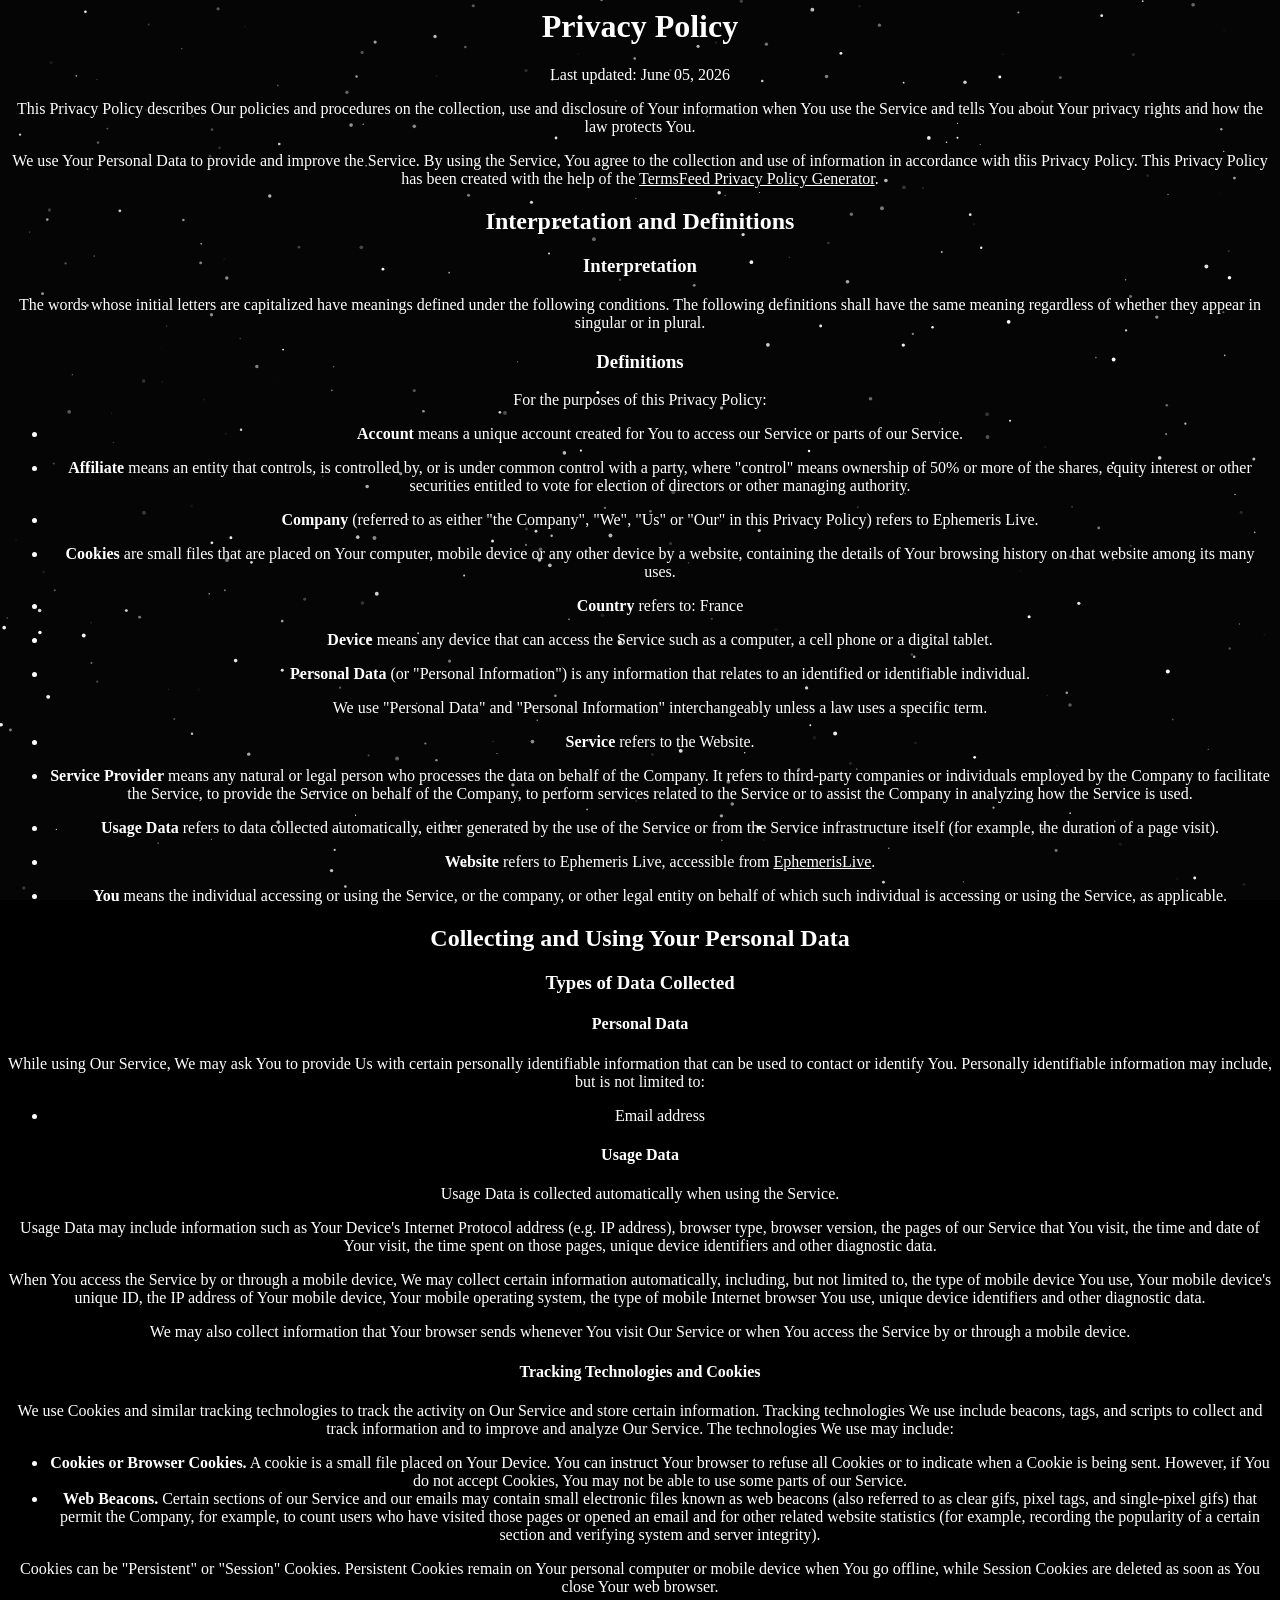
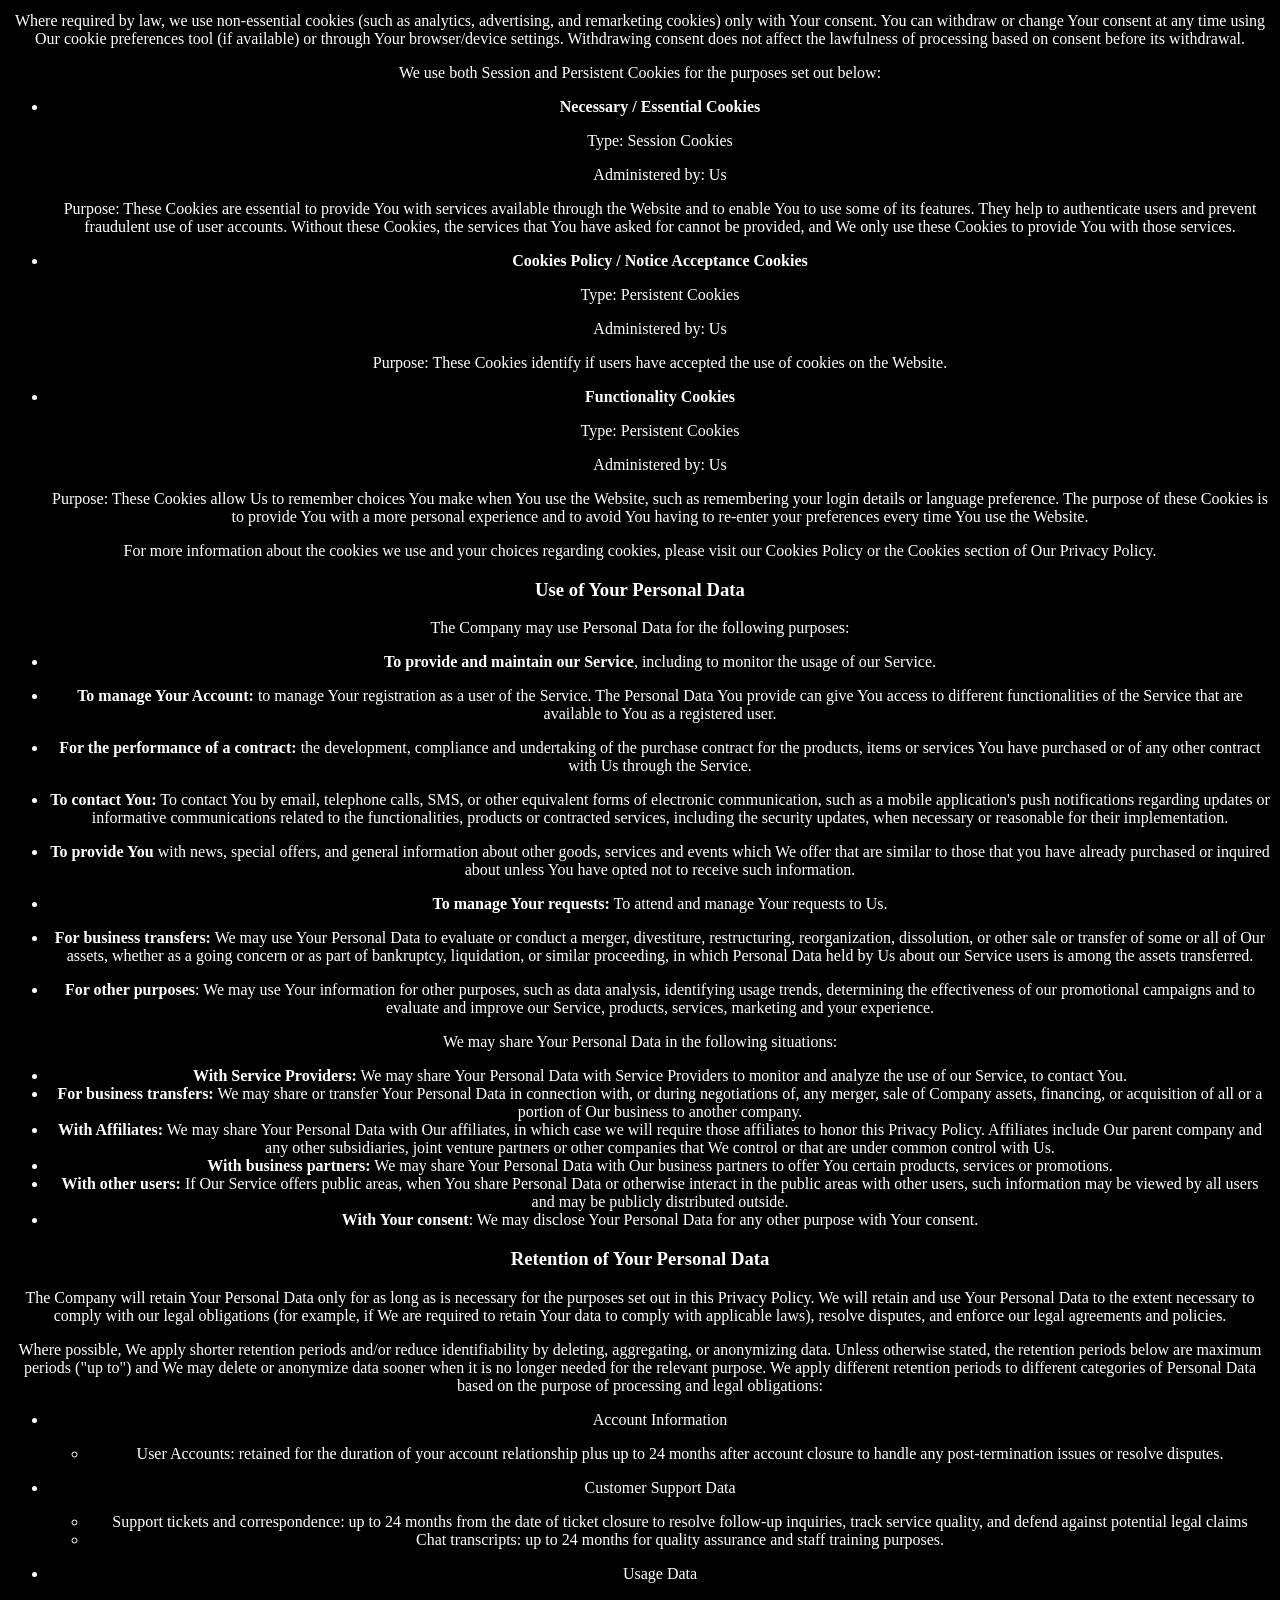
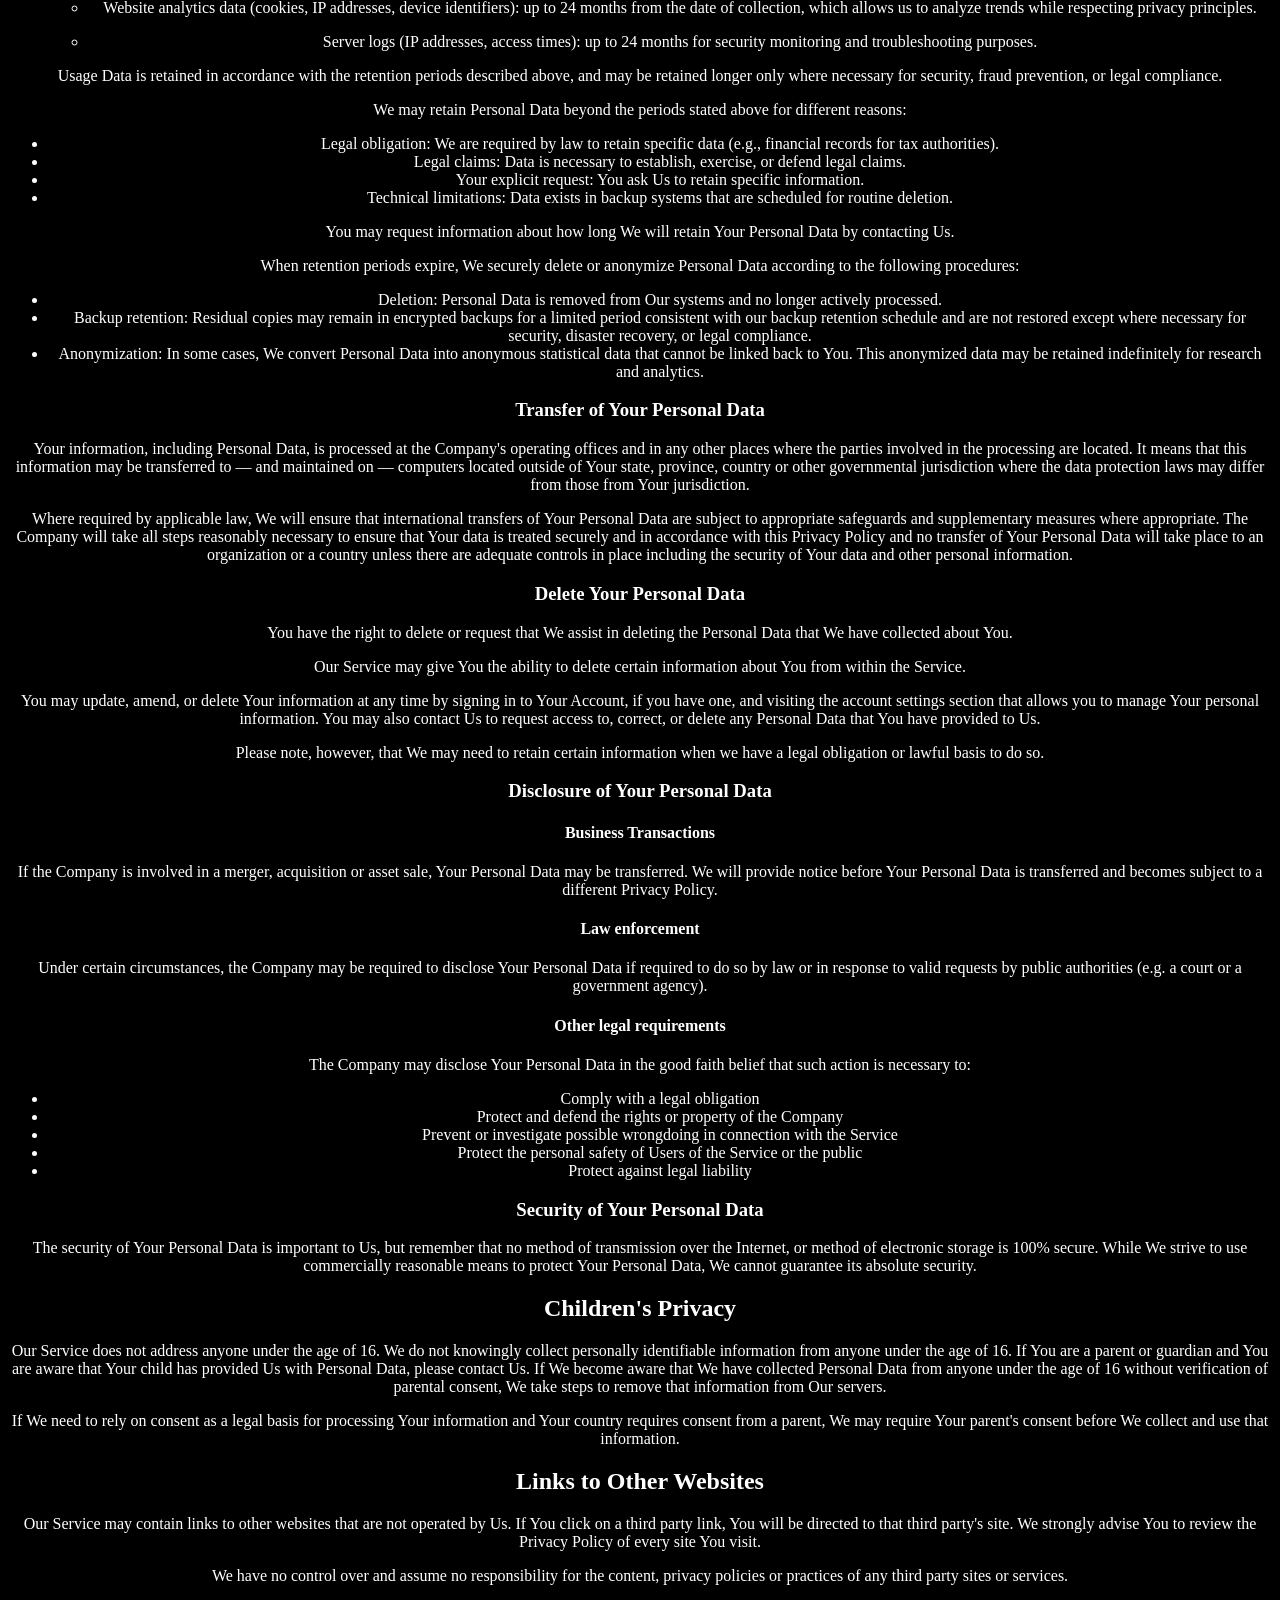
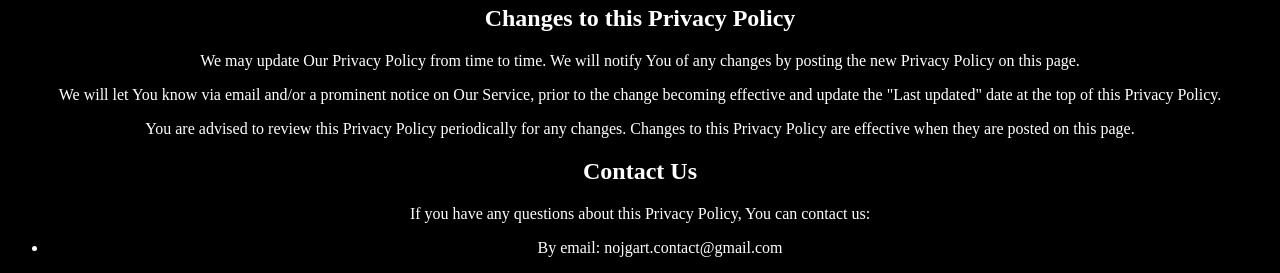
<file: PrivacyPolicy.html>
<HTML>
<HEAD>
    <meta charset="utf-8">
    <meta name="viewport" content="width=device-width, initial-scale=1.0">
    <meta name="description" content="Privacy Policy for Ephemeris Live, detailing how we collect, use, and protect your personal data when you use our service.">
    <TITLE> PRIVACY POLICY - Ephemeris Live</TITLE>
    <link rel="stylesheet" href="style2.css">
</HEAD>
<BODY style="background-color:black; color: white;">

    <div id="starfield-container" style="position: fixed; top: 0; left: 0; width: 100%; height: 100%; z-index: -1;"></div>

    <h1 class="starfield-origin">Privacy Policy</h1>

    <script src="starfield.js"></script>
    <script>
        const container = document.getElementById('starfield-container');
        const sf = new Starfield();
        sf.initialise(container);
        sf.start();
    </script>

    <p>Last updated: June 05, 2026</p>
    <p>This Privacy Policy describes Our policies and procedures on the collection, use and disclosure of Your information when You use the Service and tells You about Your privacy rights and how the law protects You.</p>
    <p>We use Your Personal Data to provide and improve the Service. By using the Service, You agree to the collection and use of information in accordance with this Privacy Policy. This Privacy Policy has been created with the help of the <a href="https://www.termsfeed.com/privacy-policy-generator/" target="_blank">TermsFeed Privacy Policy Generator</a>.</p>

    <h2>Interpretation and Definitions</h2>
    <h3>Interpretation</h3>
    <p>The words whose initial letters are capitalized have meanings defined under the following conditions. The following definitions shall have the same meaning regardless of whether they appear in singular or in plural.</p>

    <h3>Definitions</h3>
    <p>For the purposes of this Privacy Policy:</p>
    <ul>
        <li>
            <p><strong>Account</strong> means a unique account created for You to access our Service or parts of our Service.</p>
        </li>
        <li>
            <p><strong>Affiliate</strong> means an entity that controls, is controlled by, or is under common control with a party, where &quot;control&quot; means ownership of 50% or more of the shares, equity interest or other securities entitled to vote for election of directors or other managing authority.</p>
        </li>
        <li>
            <p><strong>Company</strong> (referred to as either &quot;the Company&quot;, &quot;We&quot;, &quot;Us&quot; or &quot;Our&quot; in this Privacy Policy) refers to Ephemeris Live.</p>
        </li>
        <li>
            <p><strong>Cookies</strong> are small files that are placed on Your computer, mobile device or any other device by a website, containing the details of Your browsing history on that website among its many uses.</p>
        </li>
        <li>
            <p><strong>Country</strong> refers to:  France</p>
        </li>
        <li>
            <p><strong>Device</strong> means any device that can access the Service such as a computer, a cell phone or a digital tablet.</p>
        </li>
        <li>
            <p><strong>Personal Data</strong> (or &quot;Personal Information&quot;) is any information that relates to an identified or identifiable individual.</p>
            <p>We use &quot;Personal Data&quot; and &quot;Personal Information&quot; interchangeably unless a law uses a specific term.</p>
        </li>
        <li>
            <p><strong>Service</strong> refers to the Website.</p>
        </li>
        <li>
            <p><strong>Service Provider</strong> means any natural or legal person who processes the data on behalf of the Company. It refers to third-party companies or individuals employed by the Company to facilitate the Service, to provide the Service on behalf of the Company, to perform services related to the Service or to assist the Company in analyzing how the Service is used.</p>
        </li>
        <li>
            <p><strong>Usage Data</strong> refers to data collected automatically, either generated by the use of the Service or from the Service infrastructure itself (for example, the duration of a page visit).</p>
        </li>
        <li>
            <p><strong>Website</strong> refers to Ephemeris Live, accessible from <a href="EphemerisLive" target="_blank">EphemerisLive</a>.</p>
        </li>
        <li>
            <p><strong>You</strong> means the individual accessing or using the Service, or the company, or other legal entity on behalf of which such individual is accessing or using the Service, as applicable.</p>
        </li>
    </ul>

    <h2>Collecting and Using Your Personal Data</h2>
    <h3>Types of Data Collected</h3>
    <h4>Personal Data</h4>
    <p>While using Our Service, We may ask You to provide Us with certain personally identifiable information that can be used to contact or identify You. Personally identifiable information may include, but is not limited to:</p>
    <ul>
        <li>Email address</li>
    </ul>

    <h4>Usage Data</h4>
    <p>Usage Data is collected automatically when using the Service.</p>
    <p>Usage Data may include information such as Your Device's Internet Protocol address (e.g. IP address), browser type, browser version, the pages of our Service that You visit, the time and date of Your visit, the time spent on those pages, unique device identifiers and other diagnostic data.</p>
    <p>When You access the Service by or through a mobile device, We may collect certain information automatically, including, but not limited to, the type of mobile device You use, Your mobile device's unique ID, the IP address of Your mobile device, Your mobile operating system, the type of mobile Internet browser You use, unique device identifiers and other diagnostic data.</p>
    <p>We may also collect information that Your browser sends whenever You visit Our Service or when You access the Service by or through a mobile device.</p>

    <h4>Tracking Technologies and Cookies</h4>
    <p>We use Cookies and similar tracking technologies to track the activity on Our Service and store certain information. Tracking technologies We use include beacons, tags, and scripts to collect and track information and to improve and analyze Our Service. The technologies We use may include:</p>
    <ul>
        <li><strong>Cookies or Browser Cookies.</strong> A cookie is a small file placed on Your Device. You can instruct Your browser to refuse all Cookies or to indicate when a Cookie is being sent. However, if You do not accept Cookies, You may not be able to use some parts of our Service.</li>
        <li><strong>Web Beacons.</strong> Certain sections of our Service and our emails may contain small electronic files known as web beacons (also referred to as clear gifs, pixel tags, and single-pixel gifs) that permit the Company, for example, to count users who have visited those pages or opened an email and for other related website statistics (for example, recording the popularity of a certain section and verifying system and server integrity).</li>
    </ul>
    <p>Cookies can be &quot;Persistent&quot; or &quot;Session&quot; Cookies. Persistent Cookies remain on Your personal computer or mobile device when You go offline, while Session Cookies are deleted as soon as You close Your web browser.</p>
    <p>Where required by law, we use non-essential cookies (such as analytics, advertising, and remarketing cookies) only with Your consent. You can withdraw or change Your consent at any time using Our cookie preferences tool (if available) or through Your browser/device settings. Withdrawing consent does not affect the lawfulness of processing based on consent before its withdrawal.</p>
    <p>We use both Session and Persistent Cookies for the purposes set out below:</p>
    <ul>
        <li>
            <p><strong>Necessary / Essential Cookies</strong></p>
            <p>Type: Session Cookies</p>
            <p>Administered by: Us</p>
            <p>Purpose: These Cookies are essential to provide You with services available through the Website and to enable You to use some of its features. They help to authenticate users and prevent fraudulent use of user accounts. Without these Cookies, the services that You have asked for cannot be provided, and We only use these Cookies to provide You with those services.</p>
        </li>
        <li>
            <p><strong>Cookies Policy / Notice Acceptance Cookies</strong></p>
            <p>Type: Persistent Cookies</p>
            <p>Administered by: Us</p>
            <p>Purpose: These Cookies identify if users have accepted the use of cookies on the Website.</p>
        </li>
        <li>
            <p><strong>Functionality Cookies</strong></p>
            <p>Type: Persistent Cookies</p>
            <p>Administered by: Us</p>
            <p>Purpose: These Cookies allow Us to remember choices You make when You use the Website, such as remembering your login details or language preference. The purpose of these Cookies is to provide You with a more personal experience and to avoid You having to re-enter your preferences every time You use the Website.</p>
        </li>
    </ul>
    <p>For more information about the cookies we use and your choices regarding cookies, please visit our Cookies Policy or the Cookies section of Our Privacy Policy.</p>

    <h3>Use of Your Personal Data</h3>
    <p>The Company may use Personal Data for the following purposes:</p>
    <ul>
        <li>
            <p><strong>To provide and maintain our Service</strong>, including to monitor the usage of our Service.</p>
        </li>
        <li>
            <p><strong>To manage Your Account:</strong> to manage Your registration as a user of the Service. The Personal Data You provide can give You access to different functionalities of the Service that are available to You as a registered user.</p>
        </li>
        <li>
            <p><strong>For the performance of a contract:</strong> the development, compliance and undertaking of the purchase contract for the products, items or services You have purchased or of any other contract with Us through the Service.</p>
        </li>
        <li>
            <p><strong>To contact You:</strong> To contact You by email, telephone calls, SMS, or other equivalent forms of electronic communication, such as a mobile application's push notifications regarding updates or informative communications related to the functionalities, products or contracted services, including the security updates, when necessary or reasonable for their implementation.</p>
        </li>
        <li>
            <p><strong>To provide You</strong> with news, special offers, and general information about other goods, services and events which We offer that are similar to those that you have already purchased or inquired about unless You have opted not to receive such information.</p>
        </li>
        <li>
            <p><strong>To manage Your requests:</strong> To attend and manage Your requests to Us.</p>
        </li>
        <li>
            <p><strong>For business transfers:</strong> We may use Your Personal Data to evaluate or conduct a merger, divestiture, restructuring, reorganization, dissolution, or other sale or transfer of some or all of Our assets, whether as a going concern or as part of bankruptcy, liquidation, or similar proceeding, in which Personal Data held by Us about our Service users is among the assets transferred.</p>
        </li>
        <li>
            <p><strong>For other purposes</strong>: We may use Your information for other purposes, such as data analysis, identifying usage trends, determining the effectiveness of our promotional campaigns and to evaluate and improve our Service, products, services, marketing and your experience.</p>
        </li>
    </ul>

    <p>We may share Your Personal Data in the following situations:</p>
    <ul>
        <li><strong>With Service Providers:</strong> We may share Your Personal Data with Service Providers to monitor and analyze the use of our Service,  to contact You.</li>
        <li><strong>For business transfers:</strong> We may share or transfer Your Personal Data in connection with, or during negotiations of, any merger, sale of Company assets, financing, or acquisition of all or a portion of Our business to another company.</li>
        <li><strong>With Affiliates:</strong> We may share Your Personal Data with Our affiliates, in which case we will require those affiliates to honor this Privacy Policy. Affiliates include Our parent company and any other subsidiaries, joint venture partners or other companies that We control or that are under common control with Us.</li>
        <li><strong>With business partners:</strong> We may share Your Personal Data with Our business partners to offer You certain products, services or promotions.</li>
        <li><strong>With other users:</strong> If Our Service offers public areas, when You share Personal Data or otherwise interact in the public areas with other users, such information may be viewed by all users and may be publicly distributed outside.</li>
        <li><strong>With Your consent</strong>: We may disclose Your Personal Data for any other purpose with Your consent.</li>
    </ul>

    <h3>Retention of Your Personal Data</h3>
    <p>The Company will retain Your Personal Data only for as long as is necessary for the purposes set out in this Privacy Policy. We will retain and use Your Personal Data to the extent necessary to comply with our legal obligations (for example, if We are required to retain Your data to comply with applicable laws), resolve disputes, and enforce our legal agreements and policies.</p>
    <p>Where possible, We apply shorter retention periods and/or reduce identifiability by deleting, aggregating, or anonymizing data. Unless otherwise stated, the retention periods below are maximum periods (&quot;up to&quot;) and We may delete or anonymize data sooner when it is no longer needed for the relevant purpose. We apply different retention periods to different categories of Personal Data based on the purpose of processing and legal obligations:</p>
    <ul>
        <li>
            <p>Account Information</p>
            <ul>
                <li>User Accounts: retained for the duration of your account relationship plus up to 24 months after account closure to handle any post-termination issues or resolve disputes.</li>
            </ul>
        </li>
        <li>
            <p>Customer Support Data</p>
            <ul>
                <li>Support tickets and correspondence: up to 24 months from the date of ticket closure to resolve follow-up inquiries, track service quality, and defend against potential legal claims</li>
                <li>Chat transcripts: up to 24 months for quality assurance and staff training purposes.</li>
            </ul>
        </li>
        <li>
            <p>Usage Data</p>
            <ul>
                <li>
                    <p>Website analytics data (cookies, IP addresses, device identifiers): up to 24 months from the date of collection, which allows us to analyze trends while respecting privacy principles.</p>
                </li>
                <li>
                    <p>Server logs (IP addresses, access times): up to 24 months for security monitoring and troubleshooting purposes.</p>
                </li>
            </ul>
        </li>
    </ul>
    <p>Usage Data is retained in accordance with the retention periods described above, and may be retained longer only where necessary for security, fraud prevention, or legal compliance.</p>
    <p>We may retain Personal Data beyond the periods stated above for different reasons:</p>
    <ul>
        <li>Legal obligation: We are required by law to retain specific data (e.g., financial records for tax authorities).</li>
        <li>Legal claims: Data is necessary to establish, exercise, or defend legal claims.</li>
        <li>Your explicit request: You ask Us to retain specific information.</li>
        <li>Technical limitations: Data exists in backup systems that are scheduled for routine deletion.</li>
    </ul>
    <p>You may request information about how long We will retain Your Personal Data by contacting Us.</p>
    <p>When retention periods expire, We securely delete or anonymize Personal Data according to the following procedures:</p>
    <ul>
        <li>Deletion: Personal Data is removed from Our systems and no longer actively processed.</li>
        <li>Backup retention: Residual copies may remain in encrypted backups for a limited period consistent with our backup retention schedule and are not restored except where necessary for security, disaster recovery, or legal compliance.</li>
        <li>Anonymization: In some cases, We convert Personal Data into anonymous statistical data that cannot be linked back to You. This anonymized data may be retained indefinitely for research and analytics.</li>
    </ul>

    <h3>Transfer of Your Personal Data</h3>
    <p>Your information, including Personal Data, is processed at the Company's operating offices and in any other places where the parties involved in the processing are located. It means that this information may be transferred to — and maintained on — computers located outside of Your state, province, country or other governmental jurisdiction where the data protection laws may differ from those from Your jurisdiction.</p>
    <p>Where required by applicable law, We will ensure that international transfers of Your Personal Data are subject to appropriate safeguards and supplementary measures where appropriate. The Company will take all steps reasonably necessary to ensure that Your data is treated securely and in accordance with this Privacy Policy and no transfer of Your Personal Data will take place to an organization or a country unless there are adequate controls in place including the security of Your data and other personal information.</p>

    <h3>Delete Your Personal Data</h3>
    <p>You have the right to delete or request that We assist in deleting the Personal Data that We have collected about You.</p>
    <p>Our Service may give You the ability to delete certain information about You from within the Service.</p>
    <p>You may update, amend, or delete Your information at any time by signing in to Your Account, if you have one, and visiting the account settings section that allows you to manage Your personal information. You may also contact Us to request access to, correct, or delete any Personal Data that You have provided to Us.</p>
    <p>Please note, however, that We may need to retain certain information when we have a legal obligation or lawful basis to do so.</p>

    <h3>Disclosure of Your Personal Data</h3>
    <h4>Business Transactions</h4>
    <p>If the Company is involved in a merger, acquisition or asset sale, Your Personal Data may be transferred. We will provide notice before Your Personal Data is transferred and becomes subject to a different Privacy Policy.</p>
    <h4>Law enforcement</h4>
    <p>Under certain circumstances, the Company may be required to disclose Your Personal Data if required to do so by law or in response to valid requests by public authorities (e.g. a court or a government agency).</p>
    <h4>Other legal requirements</h4>
    <p>The Company may disclose Your Personal Data in the good faith belief that such action is necessary to:</p>
    <ul>
        <li>Comply with a legal obligation</li>
        <li>Protect and defend the rights or property of the Company</li>
        <li>Prevent or investigate possible wrongdoing in connection with the Service</li>
        <li>Protect the personal safety of Users of the Service or the public</li>
        <li>Protect against legal liability</li>
    </ul>

    <h3>Security of Your Personal Data</h3>
    <p>The security of Your Personal Data is important to Us, but remember that no method of transmission over the Internet, or method of electronic storage is 100% secure. While We strive to use commercially reasonable means to protect Your Personal Data, We cannot guarantee its absolute security.</p>

    <h2>Children's Privacy</h2>
    <p>Our Service does not address anyone under the age of 16. We do not knowingly collect personally identifiable information from anyone under the age of 16. If You are a parent or guardian and You are aware that Your child has provided Us with Personal Data, please contact Us. If We become aware that We have collected Personal Data from anyone under the age of 16 without verification of parental consent, We take steps to remove that information from Our servers.</p>
    <p>If We need to rely on consent as a legal basis for processing Your information and Your country requires consent from a parent, We may require Your parent's consent before We collect and use that information.</p>

    <h2>Links to Other Websites</h2>
    <p>Our Service may contain links to other websites that are not operated by Us. If You click on a third party link, You will be directed to that third party's site. We strongly advise You to review the Privacy Policy of every site You visit.</p>
    <p>We have no control over and assume no responsibility for the content, privacy policies or practices of any third party sites or services.</p>

    <h2>Changes to this Privacy Policy</h2>
    <p>We may update Our Privacy Policy from time to time. We will notify You of any changes by posting the new Privacy Policy on this page.</p>
    <p>We will let You know via email and/or a prominent notice on Our Service, prior to the change becoming effective and update the &quot;Last updated&quot; date at the top of this Privacy Policy.</p>
    <p>You are advised to review this Privacy Policy periodically for any changes. Changes to this Privacy Policy are effective when they are posted on this page.</p>

    <h2>Contact Us</h2>
    <p>If you have any questions about this Privacy Policy, You can contact us:</p>
    <ul>
        <li>By email: nojgart.contact@gmail.com</li>
    </ul>

</BODY>
</HTML>
</file>
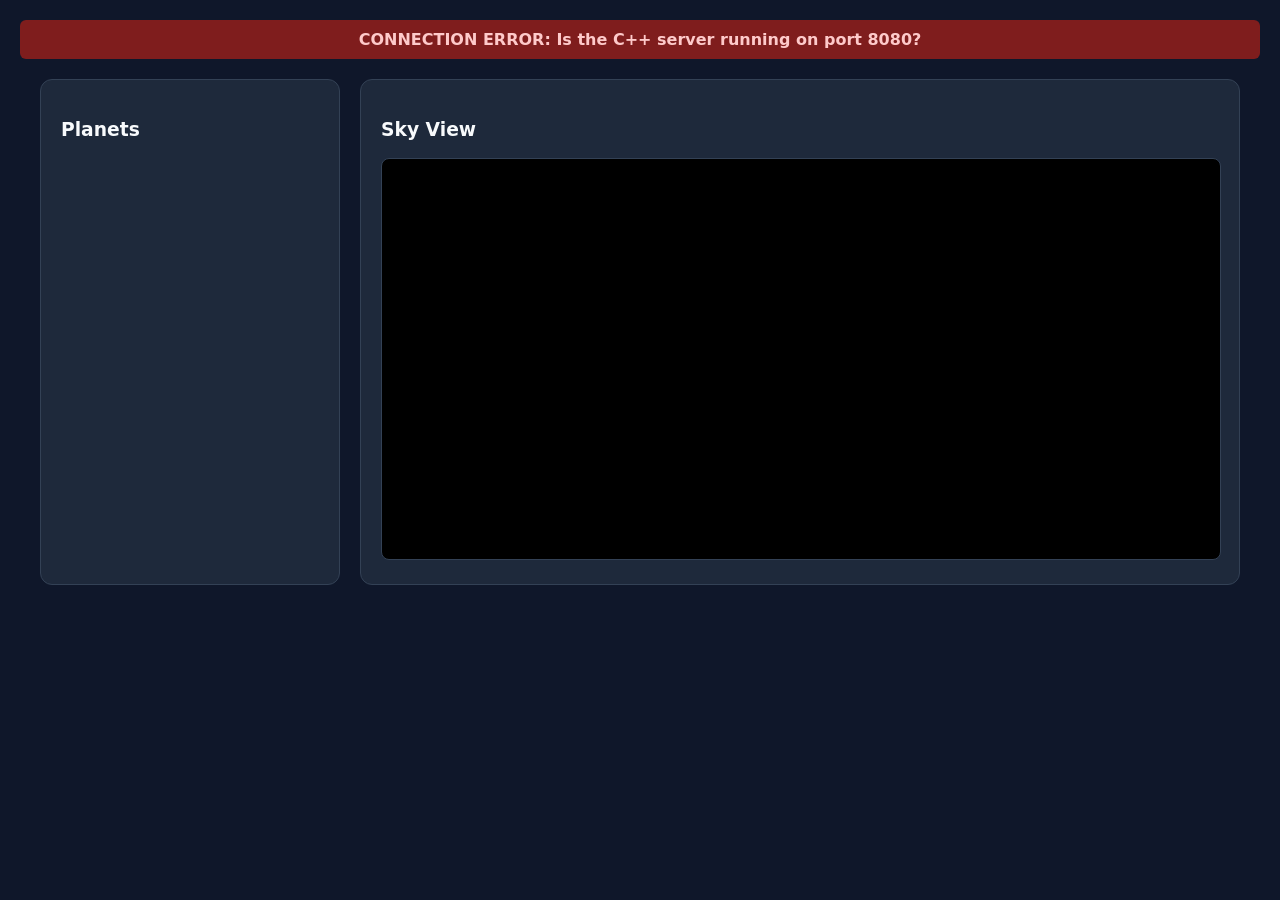
<file: WebSky.html>
<!DOCTYPE html>
<html lang="en">
<head>
    <meta charset="UTF-8">
    <title>Ephemeris Dashboard</title>
    <style>
        :root {
            --bg: #0f172a;
            --card: #1e293b;
            --text: #f8fafc;
            --accent: #38bdf8;
        }

        body {
            background: var(--bg);
            color: var(--text);
            font-family: system-ui, sans-serif;
            margin: 0;
            padding: 20px;
        }

        .dashboard {
            display: grid;
            grid-template-columns: 300px 1fr;
            gap: 20px;
            max-width: 1200px;
            margin: 0 auto;
        }

        .card {
            background: var(--card);
            padding: 20px;
            border-radius: 12px;
            border: 1px solid #334155;
        }

        canvas {
            background: #000;
            width: 100%;
            height: 400px;
            border-radius: 8px;
            border: 1px solid #334155;
        }

        .planet-item {
            display: flex;
            justify-content: space-between;
            padding: 8px 0;
            border-bottom: 1px solid #334155;
        }

        #status-bar {
            padding: 10px;
            border-radius: 6px;
            margin-bottom: 20px;
            font-weight: bold;
            text-align: center;
        }

        .error {
            background: #7f1d1d;
            color: #fecaca;
        }

        .online {
            background: #064e3b;
            color: #a7f3d0;
        }
    </style>
</head>
<body>

    <div id="status-bar">Connecting to server...</div>

    <div class="dashboard">
        <div class="card">
            <h3>Planets</h3>
            <div id="planet-list"></div>
        </div>
        <div class="card">
            <h3>Sky View</h3>
            <canvas id="skyCanvas" width="800" height="400"></canvas>
        </div>
    </div>

    <script>
        const canvas = document.getElementById('skyCanvas');
        const ctx = canvas.getContext('2d');
        const planetList = document.getElementById('planet-list');
        const statusBar = document.getElementById('status-bar');
        const API = "http://localhost:8080/api";
        const PLANETS = ["Sun", "Moon", "Mars", "Jupiter", "Venus", "Saturn", "Mercury"];

        async function refreshData() {
            try {
                // Fetch all data
                const promises = PLANETS.map(p => fetch(`${API}?planet=${p}`).then(r => r.json()));
                const results = await Promise.all(promises);

                // If successful, update status
                statusBar.innerText = "System Online";
                statusBar.className = "online";

                // Clear & Redraw
                ctx.clearRect(0, 0, canvas.width, canvas.height);
                planetList.innerHTML = "";

                results.forEach(data => {
                    // Update List
                    const div = document.createElement('div');
                    div.className = "planet-item";
                    div.innerHTML = `<span>${data.planet}</span> <span>${data.alt > 0 ? "Visible" : "Hidden"}</span>`;
                    planetList.appendChild(div);

                    // Update Canvas
                    if (data.alt > 0) {
                        const x = (data.az / 360) * canvas.width;
                        const y = canvas.height - (data.alt / 90) * canvas.height;
                        ctx.fillStyle = "#38bdf8";
                        ctx.beginPath();
                        ctx.arc(x, y, 5, 0, Math.PI * 2);
                        ctx.fill();
                        ctx.fillText(data.planet, x + 10, y);
                    }
                });
            } catch (err) {
                statusBar.className = "error";
                statusBar.innerText = "CONNECTION ERROR: Is the C++ server running on port 8080?";
                console.error("Critical Failure:", err);
            }
        }

        // Run immediately, then loop
        refreshData();
        setInterval(refreshData, 5000);
    </script>
</body>
</html>
</file>
<file: style2.css>
* {
    color: white;
    text-align: center;
}
</file>
